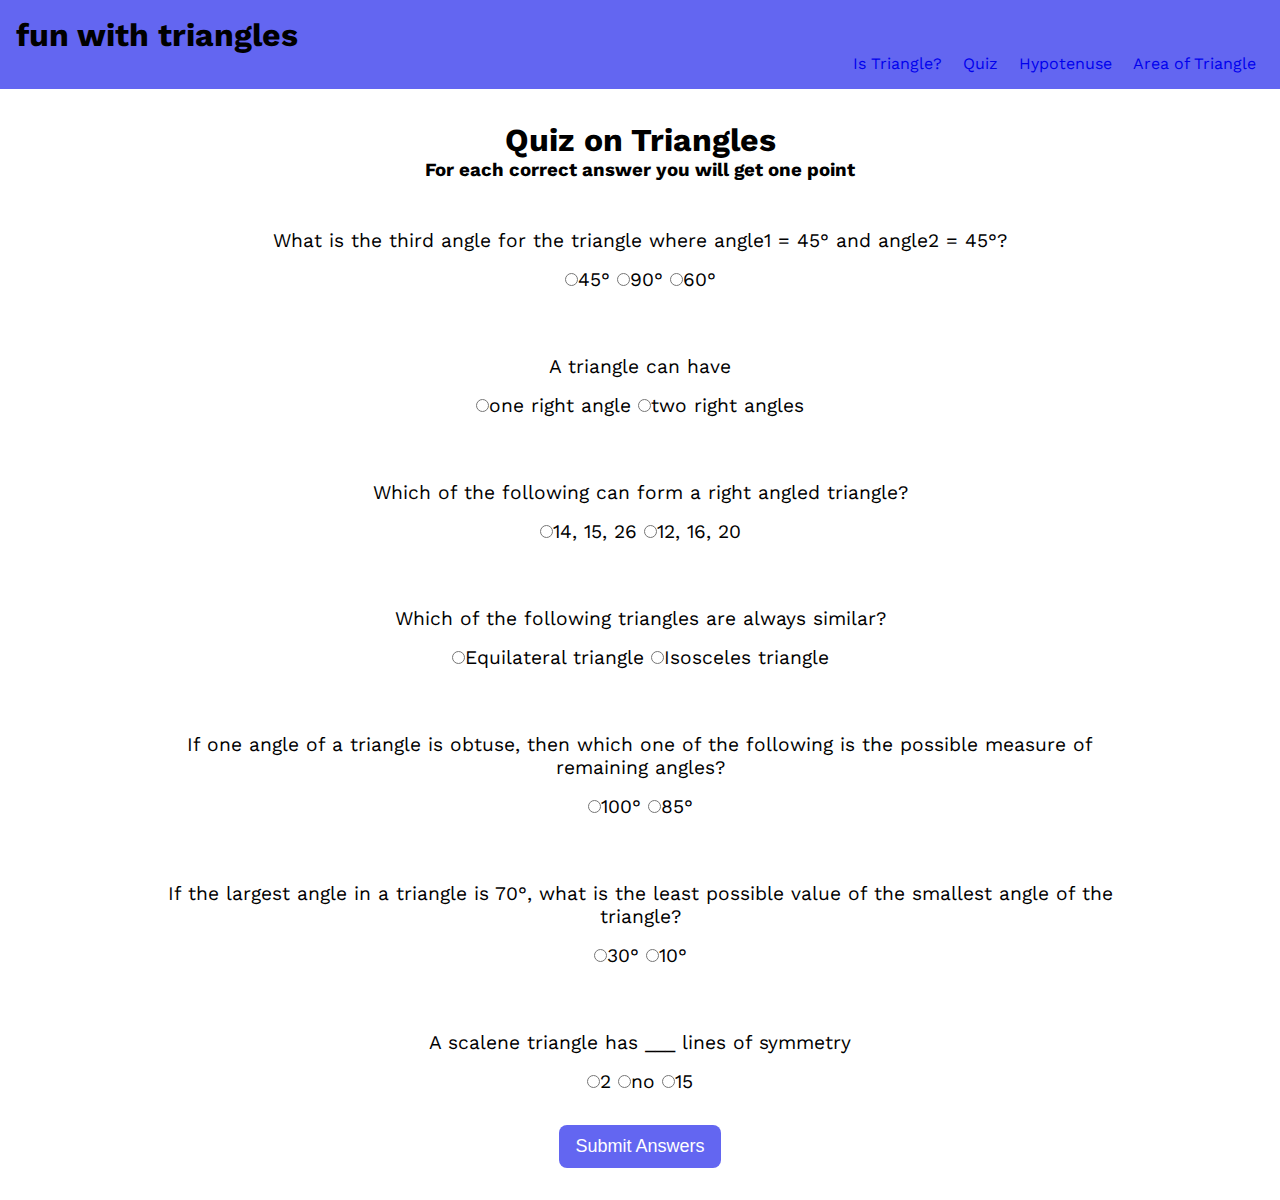
<file: index.html>
<!DOCTYPE html>
<html lang="en">
<head>
    <meta charset="UTF-8">
    <meta http-equiv="X-UA-Compatible" content="IE=edge">
    <meta name="viewport" content="width=device-width, initial-scale=1.0">
    <title>Triangles</title>
    <link rel="stylesheet" href="style.css">
</head>
<body>
    <header>
        <h1>fun with triangles</h1>
        <nav>
          <a href="IsTriangle/isTriangle.html">Is Triangle?</a>
          <a href="/">Quiz</a>
          <a href="findHypotenuse/hypotenuse.html">Hypotenuse</a>
          <a href="areaOfTriangle/area.html">Area of Triangle</a>
        </nav>
    </header>
    <main class="quiz-main">
    <h1>Quiz on Triangles</h1>
    <h3>For each correct answer you will get one point</h3>
    <form class="quiz-form">
        <div class="question-container">
            <p>What is the third angle for the triangle where angle1 = 45° and angle2 = 45°?</p>
            <label>
                <input type="radio" name="question1" value="45°"/>45°
            </label>
            <label>
                <input type="radio" name="question1" value="90°"/>90°
            </label>
            <label>
                <input type="radio" name="question1" value="60°"/>60°
            </label>
        </div>
        <div class="question-container">
            <p>A triangle can have</p>
            <label>
                <input type="radio" name="question2" value="one right angle"/>one right angle
            </label>
            <label>
                <input type="radio" name="question2" value="two right angles"/>two right angles
            </label>
        </div>
        <div class="question-container">
            <p>Which of the following can form a right angled triangle?</p>
            <label>
                <input type="radio" name="question3" value="14, 15, 26"/>14, 15, 26
            </label>
            <label>
                <input type="radio" name="question3" value="12, 16, 20"/>12, 16, 20
            </label>
        </div>
        <div class="question-container">
            <p>Which of the following triangles are always similar?</p>
            <label>
                <input type="radio" name="question4" value="Equilateral triangle"/>Equilateral triangle
            </label>
            <label>
                <input type="radio" name="question4" value="Isosceles triangle"/>Isosceles triangle
            </label>
        </div>
        <div class="question-container">
            <p>If one angle of a triangle is obtuse, then which one of the following is the possible measure of remaining angles?</p>
            <label>
                <input type="radio" name="question5" value="100°"/>100° 
            </label>
            <label>
                <input type="radio" name="question5" value="85°"/>85° 
            </label>
        </div>
        <div class="question-container">
            <p>If the largest angle in a triangle is 70°, what is the least possible value of the smallest angle of the triangle?</p>
            <label>
                <input type="radio" name="question6" value="30°"/>30° 
            </label>
            <label>
                <input type="radio" name="question6" value="10°"/>10° 
            </label>
        </div>
        <div class="question-container">
            <p>A scalene triangle has ___ lines of symmetry</p>
            <label>
                <input type="radio" name="question7" value="2"/>2 
            </label>
            <label>
                <input type="radio" name="question7" value="no"/>no
            </label>
            <label>
                <input type="radio" name="question7" value="15"/>15
            </label>
        </div>
    </form>
    <button class="btn-check" id="submit-answers">Submit Answers</button>
    <div id="output-scores"></div>
    </main>
    
    <script src="app.js" type="text/javascript"></script>
</body>
</html>
</file>
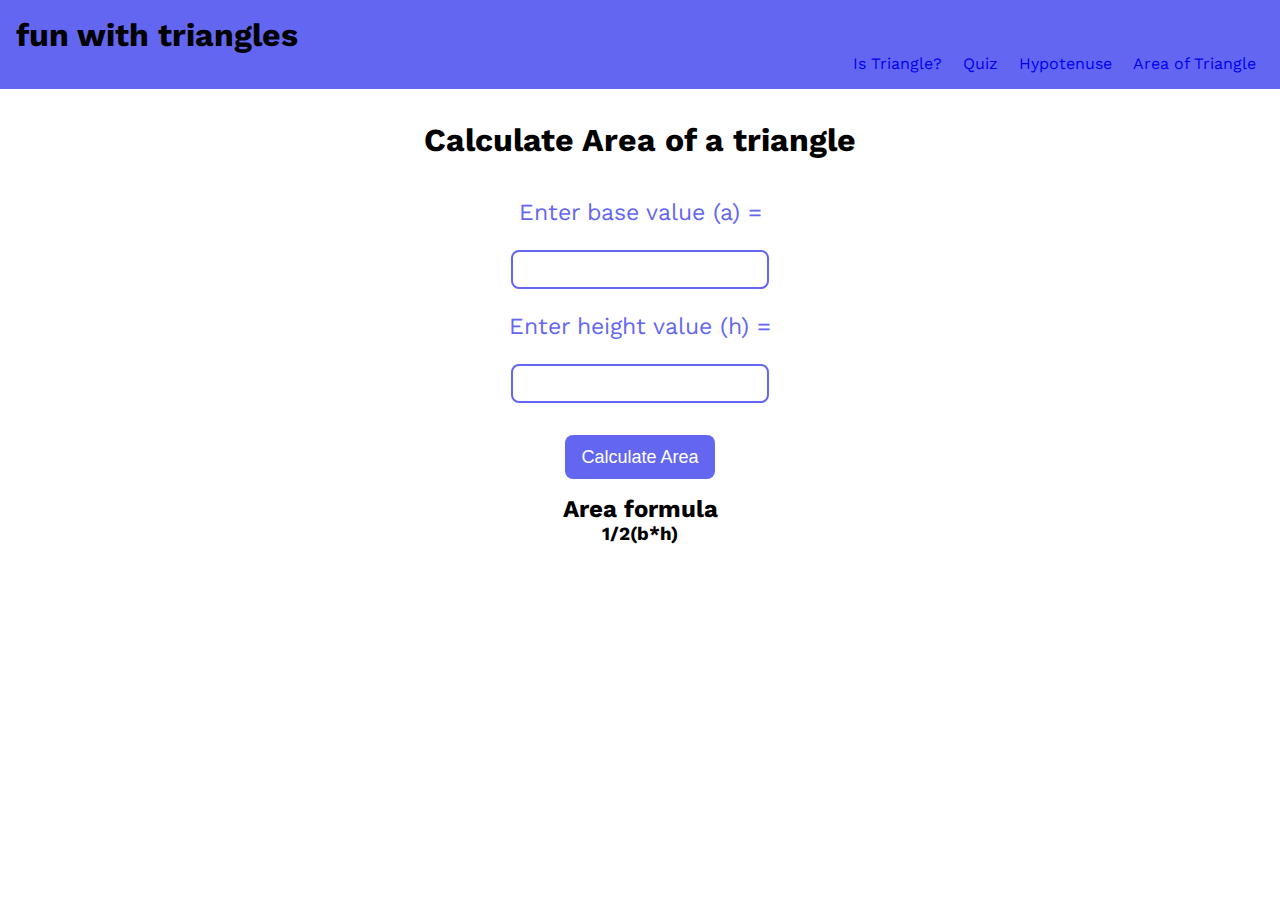
<file: areaOfTriangle/area.html>
<!DOCTYPE html>
<html lang="en">
<head>
    <meta charset="UTF-8">
    <meta http-equiv="X-UA-Compatible" content="IE=edge">
    <meta name="viewport" content="width=device-width, initial-scale=1.0">
    <title>Triangle</title>
    <link rel="stylesheet" href="/style.css">
</head>
<body>
    <header>
        <h1>fun with triangles</h1>
        <nav>
          <a href="/IsTriangle/isTriangle.html">Is Triangle?</a>
          <a href="/index.html">Quiz</a>
          <a href="/findHypotenuse/hypotenuse.html">Hypotenuse</a>
          <a href="/areaOfTriangle/area.html">Area of Triangle</a>
        </nav>
    </header>
    <h1 style="padding:2rem;">Calculate Area of a triangle</h1>
    <label class="input-label" for="base-value">
        <p>Enter base value (a) =</p>
        <input class="input-text" type="number" id="base" />
    </label>
    
    <label class="input-label" for="height-value">
        <p>Enter height value (h) =</p>
        <input class="input-text" type="number" id="height" />
    </label>
    
    <button class="btn-check" id="calculate-button">Calculate Area</button>
    <h2>Area formula</h2>
    <h3>1/2(b*h)</h3>
    <div id="output"></div>
    
   
    <script src="/areaOfTriangle/area.js"></script>
</body>
</html>
</file>
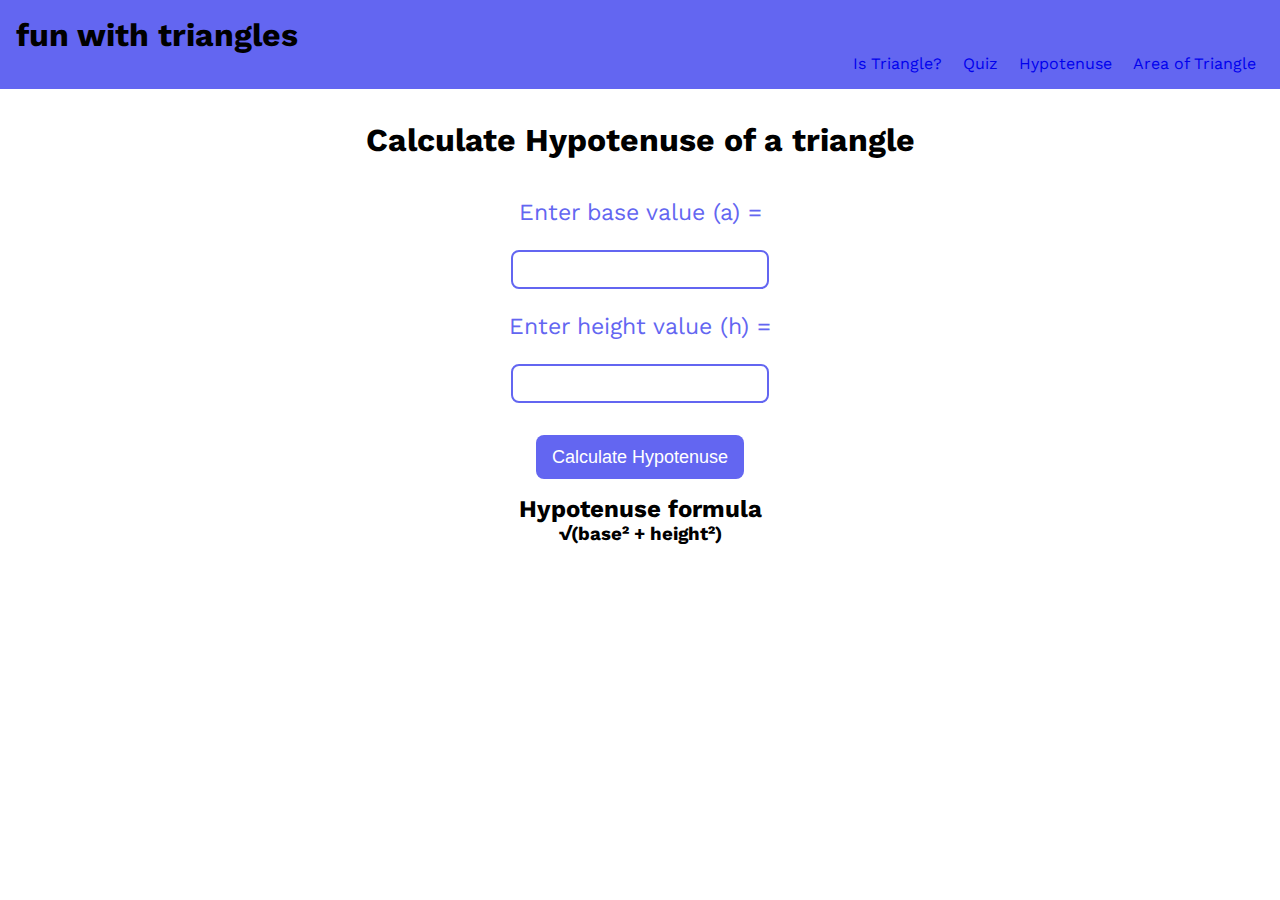
<file: findHypotenuse/hypotenuse.html>
<!DOCTYPE html>
<html lang="en">
<head>
    <meta charset="UTF-8">
    <meta http-equiv="X-UA-Compatible" content="IE=edge">
    <meta name="viewport" content="width=device-width, initial-scale=1.0">
    <title>Triangles</title>
    <link rel="stylesheet" href="/style.css">
</head>
<body>
    <header>
        <h1>fun with triangles</h1>
        <nav>
          <a href="/IsTriangle/isTriangle.html">Is Triangle?</a>
          <a href="/index.html">Quiz</a>
          <a href="/findHypotenuse/hypotenuse.html">Hypotenuse</a>
          <a href="/areaOfTriangle/area.html">Area of Triangle</a>
        </nav>
    </header>
    <h1 style="padding:2rem;">Calculate Hypotenuse of a triangle</h1>
    <label class="input-label" for="base-value">
        <p>Enter base value (a) =</p>
        <input class="input-text" type="number" id="base" />
    </label>
    
    <label class="input-label" for="height-value">
        <p>Enter height value (h) =</p>
        <input class="input-text" type="number" id="height" />
    </label>
    
    <button class="btn-check" id="calculate-button">Calculate Hypotenuse</button>
    <h2>Hypotenuse formula</h2>
    <h3>√(base² + height²)</h3>
    <div id="output"></div>

    
    <script src="/findHypotenuse/hypotenuse.js"></script>
</body>
</html>
</file>
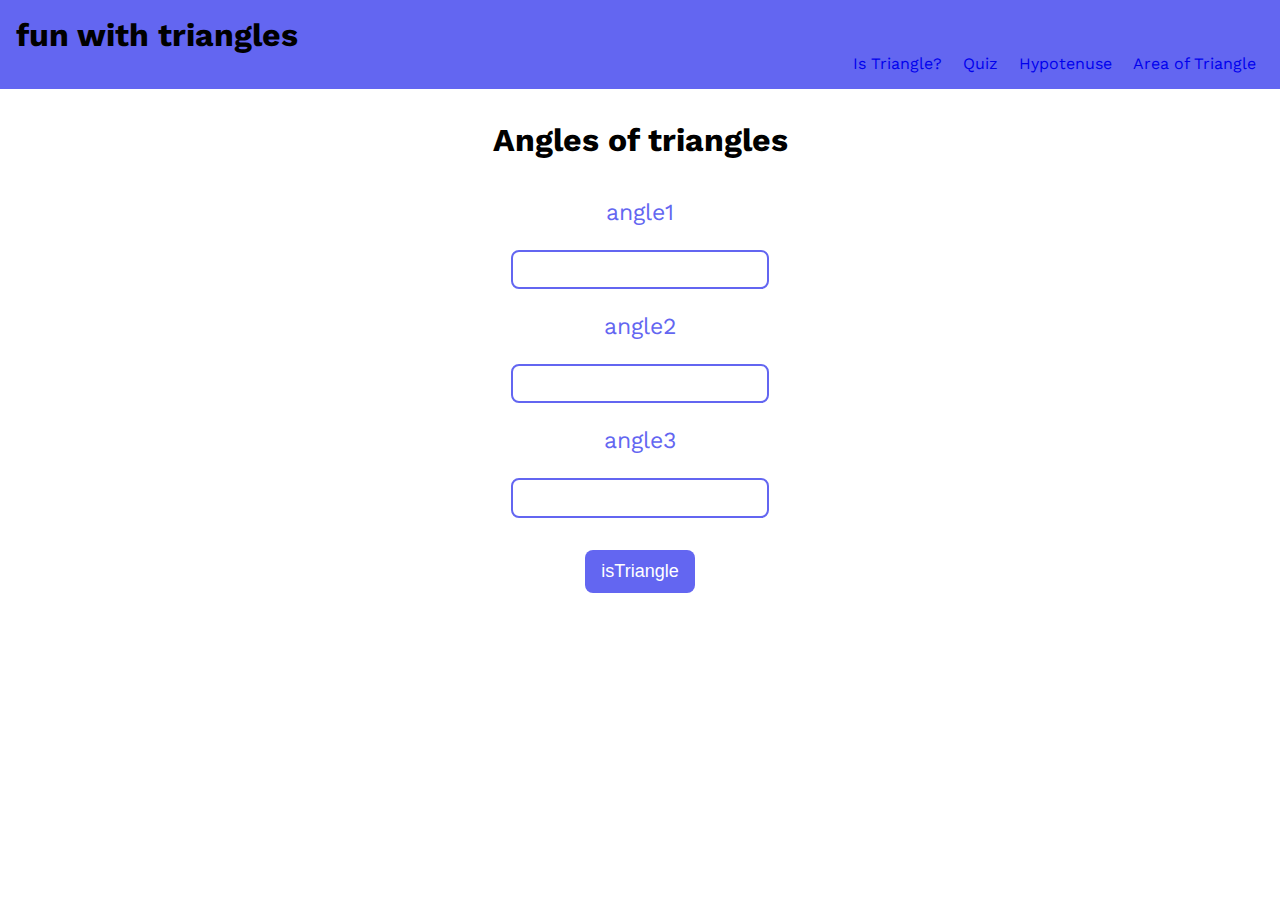
<file: IsTriangle/isTriangle.html>
<!DOCTYPE html>
<html lang="en">
<head>
    <meta charset="UTF-8">
    <meta http-equiv="X-UA-Compatible" content="IE=edge">
    <meta name="viewport" content="width=device-width, initial-scale=1.0">
    <title>Triangles</title>
    <link rel="stylesheet" href="/style.css">
</head>
<body>
    <header>
        <h1>fun with triangles</h1>
        <nav>
          <a href="/IsTriangle/isTriangle.html">Is Triangle?</a>
          <a href="/index.html">Quiz</a>
          <a href="/findHypotenuse/hypotenuse.html">Hypotenuse</a>
          <a href="/areaOfTriangle/area.html">Area of Triangle</a>
        </nav>
    </header>
    <h1 style="padding:2rem;">Angles of triangles</h1>
    <label class="input-label" for="angle1">
        <p>angle1</p>
    </label>
    <input type="number" class="input-text angles"/>

    <label class="input-label" for="angle2">
        <p>angle2</p>
    </label>
    <input type="number" class="input-text angles"/>

    <label class="input-label" for="angle3">
        <p>angle3</p>
    </label>
    <input type="number" class="input-text angles"/>

    <button class="btn-check" id="isTriangle">isTriangle</button>

    <div id="output"></div>

    

    <script src="isTriangle.js"></script>
</body>
</html>
</file>
<file: style.css>
@import url("https://fonts.googleapis.com/css2?family=Work+Sans:ital,wght@0,300;0,400;0,600;0,700;1,400&display=swap");

* {
  padding: 0;
  margin: 0;
  box-sizing: border-box;
}

:root {
  --primary-color:#6366F1;
}

body {
  font-family: "Work Sans", sans-serif;
  text-align: center;
}

a {
  text-decoration: none;
}

/* Header */

header {
    padding: 1rem;
    background-color: var(--primary-color);
  }
  
  header h1 {
    text-align: initial;
  }
  
  nav {
    text-align: right;
  }
  
  nav > a {
    padding: 0 0.5rem;
  }

/*  Input */

  .input-label {
    font-size: larger;
    color: var(--primary-color);
    width: 256px;
  }
  
  .input-label p {
    font-size: larger;
    margin: 0.5rem;
  }
  
  .input-text {
    font-size: 14px;
    outline: #fff;
    padding: 0.6rem 1rem;
    margin: 1rem;
    border: 2px solid var(--primary-color);
    border-radius: 0.5rem;
    width: 100%;
    max-width: 258px;
  }
  
  .btn-check {
    background: var(--primary-color);
    border: none;
    color: #fff;
    padding: 0.7rem 1rem;
    border-radius: 0.5rem;
    font-size: large;
    cursor: pointer;
    outline: #fff;
    margin: 1rem auto;
    display: block;
  }
  
  #output {
    font-size: x-large;
    margin: 1rem;
  }
  
  .quiz-main {
    margin: 2rem auto;
    width: 90%;
    text-align: center;
  }
  
  .question-container {
    width: 85%;
    margin: 1rem auto;
    font-size: larger;
    padding: 1rem 0;
  }
  
  .question-container p {
    margin: 1rem 0;
  }
</file>
